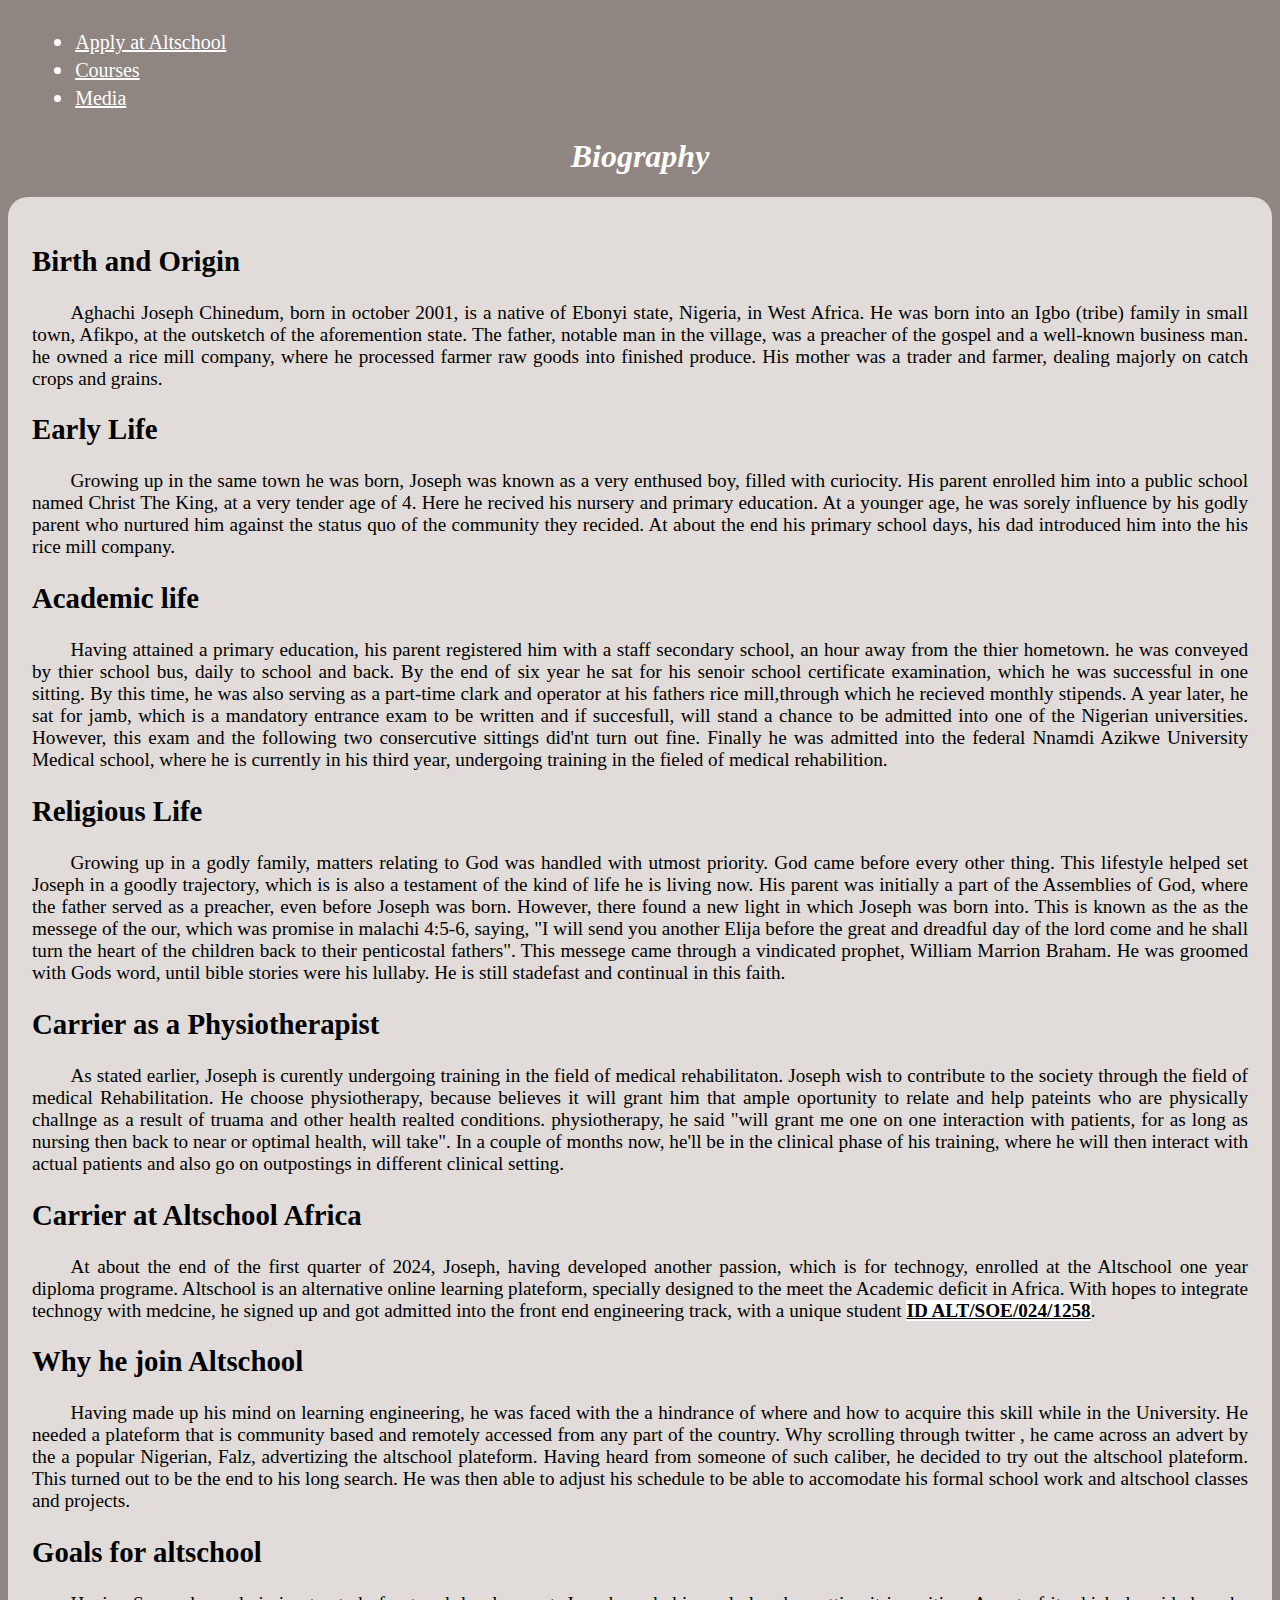
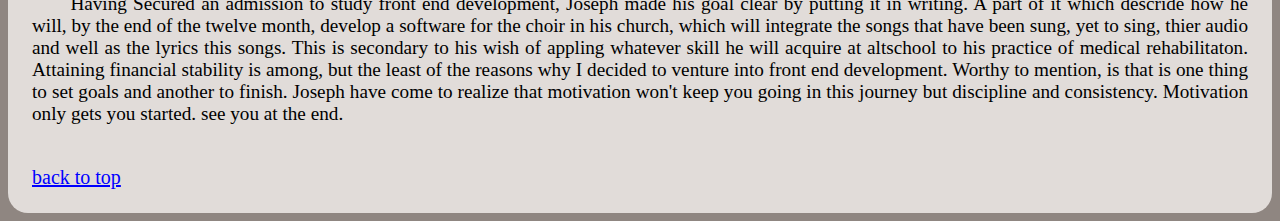
<file: index.html>
<!DOCTYPE html>
<html lang="en">
<head>
    <meta charset="UTF-8">
    <meta name="viewport" content="width=device-width, initial-scale=1.0">
    <title>Assignment</title>
    <link rel="stylesheet" href="/index.css">
</head>
<body>
    <nav id="top">
        <ul>
            <li> <a href="/form folder/form.html">Apply at Altschool</a></li>
            <li> <a href="/Table folder/Table.html">Courses</a></li>
            <li> <a href="/Media folder/media.html">Media</a></li>
         </ul>
    </nav>
    <h1>Biography</h1>
    <article>
        <section  >
            <h2>Birth and Origin</h2>
            <p class="Hello">Aghachi Joseph Chinedum, born in october 2001, is a native of Ebonyi state, Nigeria, in West Africa. He was born into an Igbo (tribe) family in small town, Afikpo, at the outsketch of the aforemention state. The father, notable man in the village, was a preacher of the gospel and a well-known business man. he owned a rice mill company, where he processed farmer raw goods into finished produce. His mother was a trader and farmer, dealing majorly on catch crops and grains. </p>
        </section>

            <section>
                <h2>Early Life</h2>
                <p>Growing up in the same town he was born, Joseph was known as a very enthused boy, filled with curiocity. His parent enrolled him into a public school named Christ The King, at a very tender age of 4. Here he recived his nursery and primary education. At a younger age, he was sorely influence by his godly parent who nurtured him against the status quo of the community they recided. At about the end his primary school days, his dad introduced him into the his rice mill company. </p>
            </section>
            
            <section>
                <h2>Academic life</h2>
                <p>
                    Having attained a primary education, his parent registered him with a staff secondary school, an hour away from the thier hometown. he was conveyed by thier school bus, daily to school and back. By the end of six year he sat for his senoir school certificate examination, which he was successful in one sitting. By this time, he was also serving as a part-time clark and operator at his fathers rice mill,through which he recieved monthly stipends. A year later, he sat for jamb, which is a mandatory entrance exam to be written and if succesfull, will stand a chance to be admitted into one of the Nigerian universities. However, this exam and the following two consercutive sittings did'nt turn out fine. Finally he was admitted into the federal Nnamdi Azikwe University Medical school, where he is currently in his third year, undergoing training in the fieled of medical rehabilition.
                </p>
            </section>

            <section>
                <h2>Religious Life</h2>
                <p>
                    Growing up in a godly family, matters relating to God was handled with utmost priority. God came before every other thing. This lifestyle helped set Joseph in a goodly trajectory, which is is also a testament of the kind of life he is living now. His parent was initially a part of the Assemblies of God, where the father served as a preacher, even before Joseph was born. However, there found a new light in which Joseph was born into. This is known as the as the messege of the our, which was promise in malachi 4:5-6, saying, "I will send you another Elija before the great and dreadful day of the lord come and he shall turn the heart of the children back to their penticostal fathers". This messege came through a vindicated prophet, William Marrion Braham. He was groomed with Gods word, until bible stories were his lullaby. He is still stadefast and continual in this faith.
                </p>
            </section>

            <section>
                <h2>Carrier as a Physiotherapist</h2>
                <p>
                    As stated earlier, Joseph is curently undergoing training in the field of medical rehabilitaton. Joseph wish to contribute to the society through the field of medical Rehabilitation. He choose physiotherapy, because believes it will grant him that ample oportunity to relate and help pateints who are physically challnge as a result of truama and other health realted conditions. physiotherapy, he said "will grant me one on one interaction with patients, for as long as nursing then back to near or optimal health, will take". In a couple of months now, he'll be in the clinical phase of his training, where he will then interact with actual patients and also go on outpostings in different clinical setting. 
                
                </p>
            </section>

            <section>
                <h2>Carrier at Altschool Africa</h2>
                <p>
                    At about the end of the first quarter of 2024, Joseph, having developed another passion, which is for technogy, enrolled at the Altschool one year diploma programe. Altschool is an alternative online learning plateform, specially designed to the meet the Academic deficit in Africa. With hopes to integrate technogy with medcine, he signed up and got admitted into the front end engineering track, with a unique student <strong> ID ALT/SOE/024/1258</strong>.
                </p>
            </section>

            <section>
                <h2>Why he join Altschool</h2>
                <p>Having made up his mind on learning engineering, he was faced with the a hindrance of where and how to acquire this skill while in the University. He needed a plateform that is community based and remotely accessed from any part of the country. Why scrolling through twitter , he came across an advert by the a popular Nigerian, Falz, advertizing the altschool plateform. Having heard from someone of such caliber, he decided to try out the altschool plateform. This turned out to be the end to his long search. He was then able to adjust his schedule to be able to accomodate his formal school work and altschool classes and projects. </p>
            </section>

            <section>
                <h2>Goals for altschool</h2>
               <p> Having Secured an admission to study front end development, Joseph made his goal clear by putting it in writing. A part of it which descride how he will, by the end of the twelve month, develop a software for the choir in his church, which will integrate the songs that have been sung, yet to sing, thier audio and well as the lyrics this songs. This is secondary to his wish of appling whatever skill he will acquire at altschool to his practice of medical rehabilitaton. Attaining financial stability is among, but the least of the reasons why I decided to venture into front end development. Worthy to mention, is that is one thing to set goals and another to finish. Joseph have come to realize that motivation won't keep you going in this journey but discipline and consistency. Motivation only gets you started. see you at the end.</p>
            </section>
<br>
            <nav>
                <a href="#top" id="make_it_red">back to top</a>
            </nav>
        
    </article>
</body>
</html>
</file>
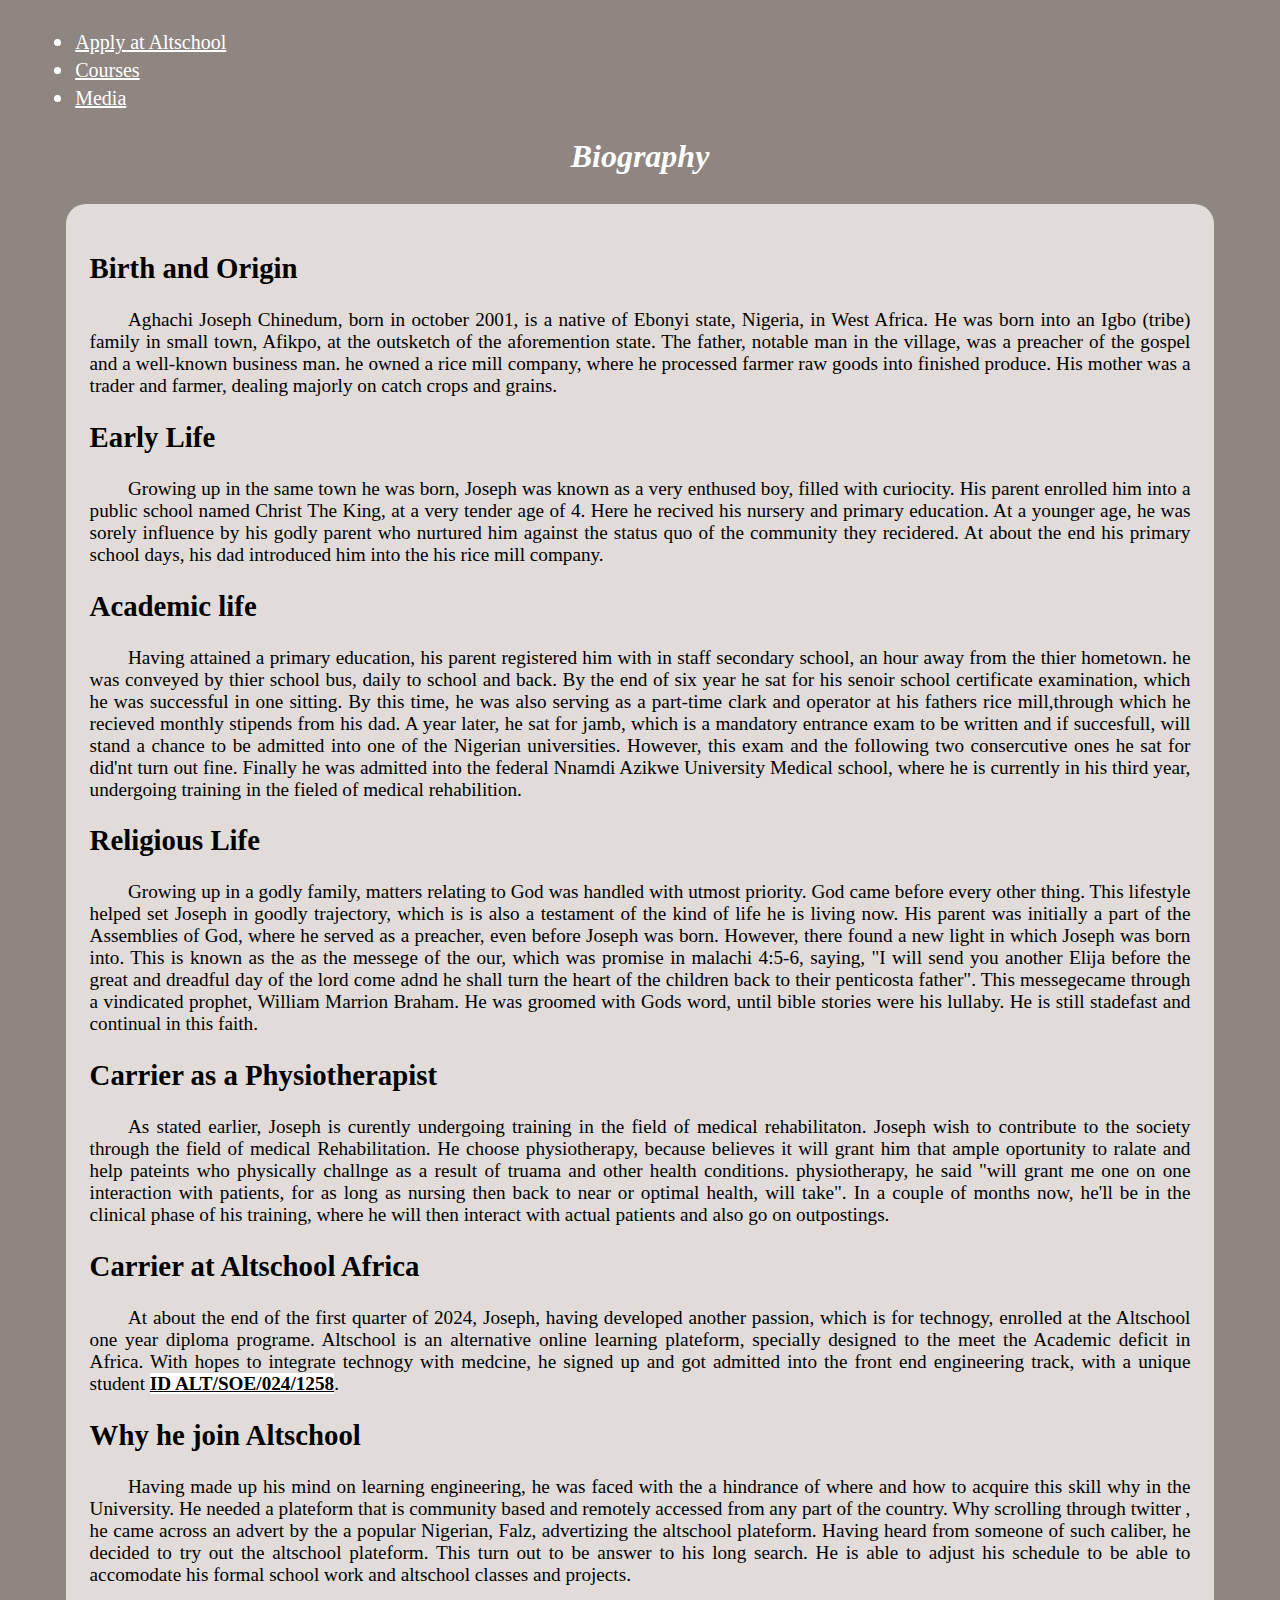
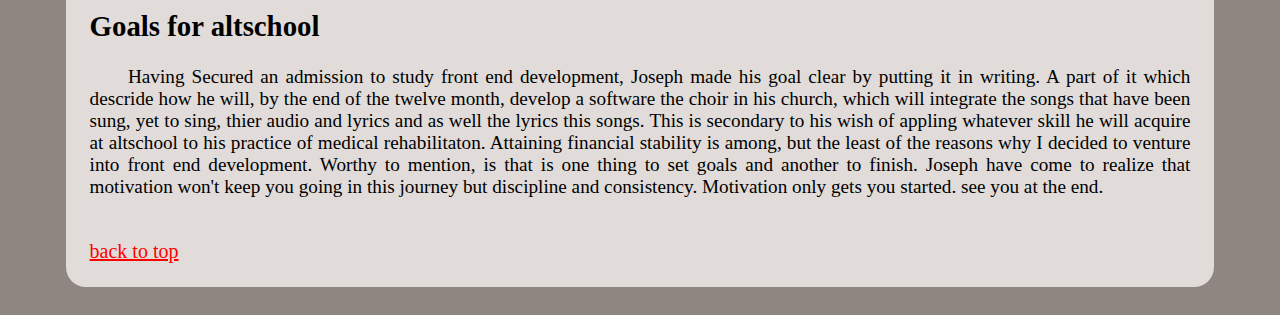
<file: Biography/index.html>
<!DOCTYPE html>
<html lang="en">
<head>
    <meta charset="UTF-8">
    <meta name="viewport" content="width=device-width, initial-scale=1.0">
    <title>Assignment</title>
    <link rel="stylesheet" href="/Biography/index.css">
</head>
<body>
    <nav id="top">
        <ul>
            <li> <a href="/form folder/form.html">Apply at Altschool</a></li>
            <li> <a href="/Table folder/Table.html">Courses</a></li>
            <li> <a href="/Media folder/media.html">Media</a></li>
         </ul>
    </nav>
    <h1>Biography</h1>
    <article>
        <section  >
            <h2>Birth and Origin</h2>
            <p class="Hello">Aghachi Joseph Chinedum, born in october 2001, is a native of Ebonyi state, Nigeria, in West Africa. He was born into an Igbo (tribe) family in small town, Afikpo, at the outsketch of the aforemention state. The father, notable man in the village, was a preacher of the gospel and a well-known business man. he owned a rice mill company, where he processed farmer raw goods into finished produce. His mother was a trader and farmer, dealing majorly on catch crops and grains. </p>
        </section>

            <section>
                <h2>Early Life</h2>
                <p>Growing up in the same town he was born, Joseph was known as a very enthused boy, filled with curiocity. His parent enrolled him into a public school named Christ The King, at a very tender age of 4. Here he recived his nursery and primary education. At a younger age, he was sorely influence by his godly parent who nurtured him against the status quo of the community they recidered. At about the end his primary school days, his dad introduced him into the his rice mill company. </p>
            </section>
            
            <section>
                <h2>Academic life</h2>
                <p>
                    Having attained a primary education, his parent registered him with in staff secondary school, an hour away from the thier hometown. he was conveyed by thier school bus, daily to school and back. By the end of six year he sat for his senoir school certificate examination, which he was successful in one sitting. By this time, he was also serving as a part-time clark and operator at his fathers rice mill,through which he recieved monthly stipends from his dad. A year later, he sat for jamb, which is a mandatory entrance exam to be written and if succesfull, will stand a chance to be admitted into one of the Nigerian universities. However, this exam and the following two consercutive ones he sat for did'nt turn out fine. Finally he was admitted into the federal Nnamdi Azikwe University Medical school, where he is currently in his third year, undergoing training in the fieled of medical rehabilition.
                </p>
            </section>

            <section>
                <h2>Religious Life</h2>
                <p>
                    Growing up in a godly family, matters relating to God was handled with utmost priority. God came before every other thing. This lifestyle helped set Joseph in goodly trajectory, which is is also a testament of the kind of life he is living now. His parent was initially a part of the Assemblies of God, where he served as a preacher, even before Joseph was born. However, there found a new light in which Joseph was born into. This is known as the as the messege of the our, which was promise in malachi 4:5-6, saying, "I will send you another Elija before the great and dreadful day of the lord come adnd he shall turn the heart of the children back to their penticosta father". This messegecame through a vindicated prophet, William Marrion Braham. He was groomed with Gods word, until bible stories were his lullaby. He is still stadefast and continual in this faith.
                </p>
            </section>

            <section>
                <h2>Carrier as a Physiotherapist</h2>
                <p>
                    As stated earlier, Joseph is curently undergoing training in the field of medical rehabilitaton. Joseph wish to contribute to the society through the field of medical Rehabilitation. He choose physiotherapy, because believes it will grant him that ample oportunity to ralate and help pateints who physically challnge as a result of truama and other health conditions. physiotherapy, he said "will grant me one on one interaction with patients, for as long as nursing then back to near or optimal health, will take". In a couple of months now, he'll be in the clinical phase of his training, where he will then interact with actual patients and also go on outpostings. 
                
                </p>
            </section>

            <section>
                <h2>Carrier at Altschool Africa</h2>
                <p>
                    At about the end of the first quarter of 2024, Joseph, having developed another passion, which is for technogy, enrolled at the Altschool one year diploma programe. Altschool is an alternative online learning plateform, specially designed to the meet the Academic deficit in Africa. With hopes to integrate technogy with medcine, he signed up and got admitted into the front end engineering track, with a unique student <strong> ID ALT/SOE/024/1258</strong>.
                </p>
            </section>

            <section>
                <h2>Why he join Altschool</h2>
                <p>Having made up his mind on learning engineering, he was faced with the a hindrance of where and how to acquire this skill why in the University. He needed a plateform that is community based and remotely accessed from any part of the country. Why scrolling through twitter , he came across an advert by the a popular Nigerian, Falz, advertizing the altschool plateform. Having heard from someone of such caliber, he decided to try out the altschool plateform. This turn out to be answer to his long search. He is able to adjust his schedule to be able to accomodate his formal school work and altschool classes and projects. </p>
            </section>

            <section>
                <h2>Goals for altschool</h2>
               <p> Having Secured an admission to study front end development, Joseph made his goal clear by putting it in writing. A part of it which descride how he will, by the end of the twelve month, develop a software the choir in his church, which will integrate the songs that have been sung, yet to sing, thier audio and lyrics and as well the lyrics this songs. This is secondary to his wish of appling whatever skill he will acquire at altschool to his practice of medical rehabilitaton. Attaining financial stability is among, but the least of the reasons why I decided to venture into front end development. Worthy to mention, is that is one thing to set goals and another to finish. Joseph have come to realize that motivation won't keep you going in this journey but discipline and consistency. Motivation only gets you started. see you at the end.</p>
            </section>
<br>
            <nav>
                <a href="#top" id="make_it_red">back to top</a>
            </nav>
        
    </article>
</body>
</html>
</file>
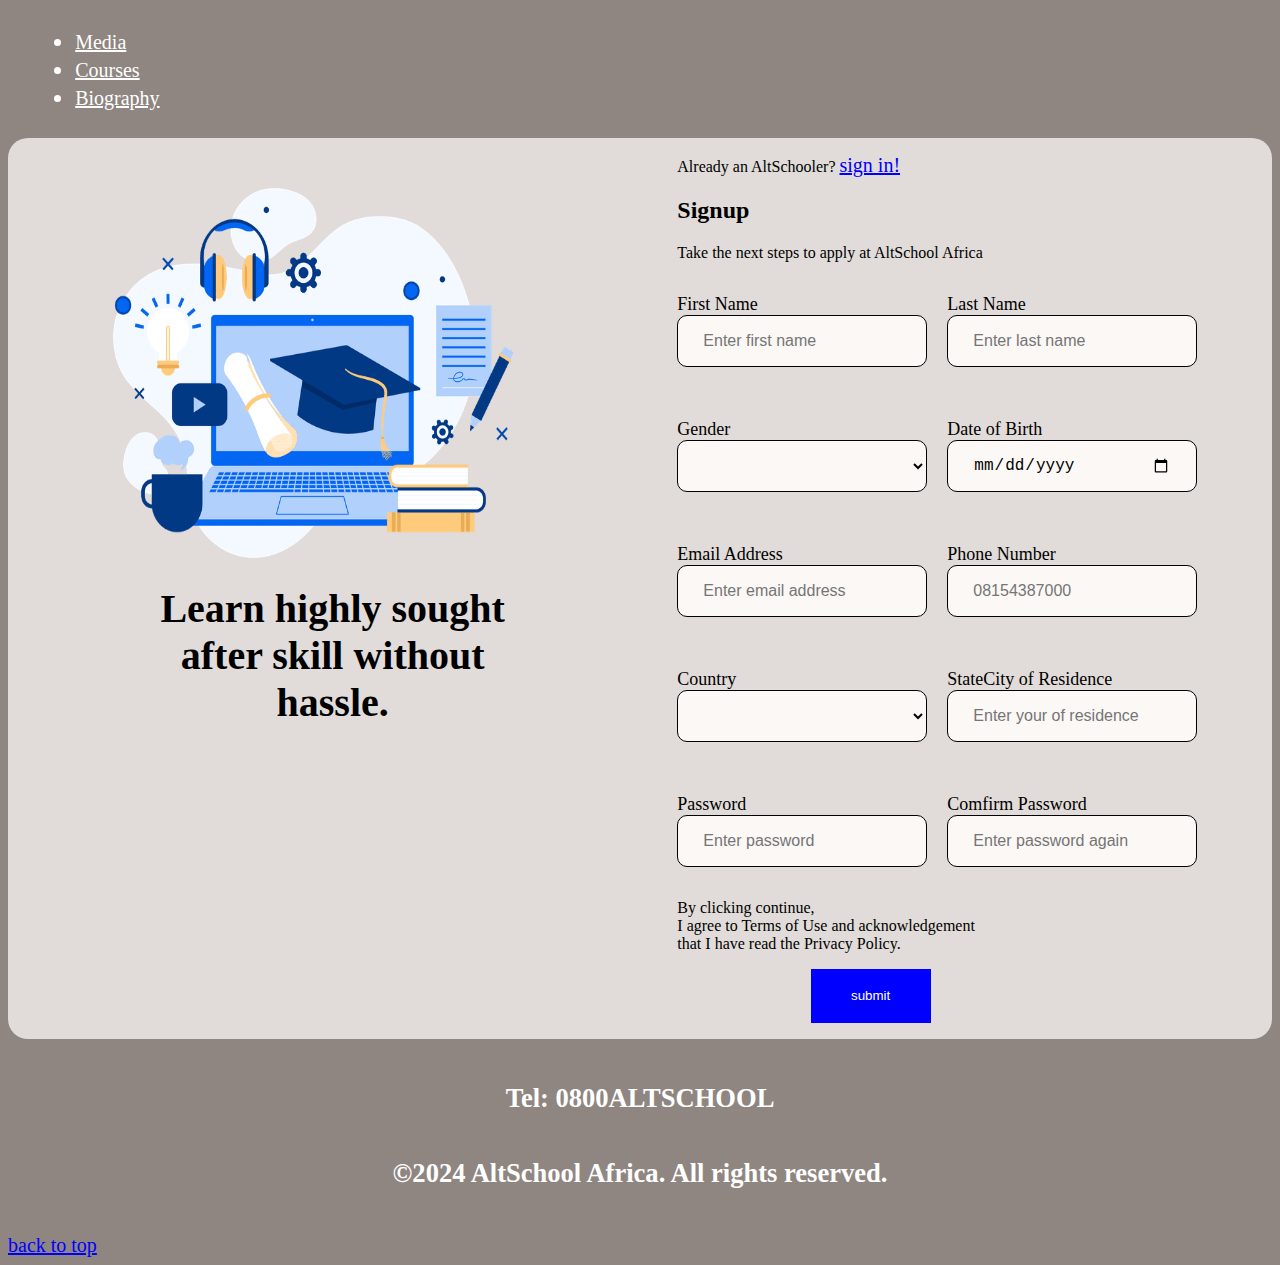
<file: form folder/form.html>
<!DOCTYPE html>
<html lang="en">
<head>
    <meta charset="UTF-8">
    <meta name="viewport" content="width=device-width, initial-scale=1.0">
    <title>Document</title>
    <link rel="stylesheet" href="/form folder/form.css">
</head>
<body>
    <nav id="backtotop">
        <ul>
            <li> <a href="/Media folder/media.html">Media</a></li>
            <li> <a href="/Table folder/Table.html">Courses</a></li>
            <li> <a href="/index.html">Biography</a></li>
         </ul>
    </nav>
    <div class="general-container">

<div class="picture-container">

    <img src="/Assets/alt school first assignment..png" alt="Learn at altschool" height="370" width="470" class="image1"> 
    <h1 class="header">Learn highly sought<br>after skill without  <br> hassle.</h1> 

<img src="/Assets/altschool logo.png" alt="altschool-logo" class="image2">
    <footer>
        
    
    
   
</div>

<div class="general-form-containe">
    <p>Already an AltSchooler?  <a href="https://portal.altschoolafrica.com/auth/login" class="sign-in">sign in!</a></p>
    <h2 class="Signup">Signup</h2>
    <p class="take-step">Take the next steps to apply at AltSchool Africa</p>

    <div class="form-container2">    
   <p> <label for="First name">First Name</label> <br>
    <input type="text" placeholder="Enter first name" required id="First name"> </p>
    
 <p> <label for="Last Name">Last Name</label> <br>
    <input type="text" placeholder="Enter last name" required id="Last Name"> </p>

 
     <p> <label for="Gender">Gender</label> <br>
   <select name="gender" id="Gender" aria-placeholder="Select gender">
    <optgroup >
        <option value="Male">Male</option>
        <option value="Female">Female</option>
    </optgroup>
   </select>

  <p> <label for="Date of Birth">Date of Birth</label> <br>
    <input type="date"  required id="Date of Birth"> </p>



 <p> <label for="Email Address">Email Address</label> <br>
    <input type="email"  required id="Email Address" placeholder="Enter email address"> </p>
    
 <p> <label for="Phone Number">Phone Number</label> <br>
    <input type="number"  required id="Phone Number" placeholder="08154387000" class="required"> </p>


  
<p><label for="country1">Country</label> <br>
    <select id="country1" name="country">
        <option value="AF">Afghanistan</option>
        <option value="AL">Albania</option>
        <option value="DZ">Algeria</option>
        <option value="AS">American Samoa</option>
        <option value="AD">Andorra</option>
        <option value="AO">Angola</option>
        <option value="AI">Anguilla</option>
        <option value="AQ">Antarctica</option>
        <option value="AG">Antigua and Barbuda</option>
        <option value="AR">Argentina</option>
        <option value="AM">Armenia</option>
        <option value="AW">Aruba</option>
        <option value="AU">Australia</option>
        <option value="AT">Austria</option>
        <option value="AZ">Azerbaijan</option>
        <option value="BS">Bahamas</option>
        <option value="BH">Bahrain</option>
        <option value="BD">Bangladesh</option>
        <option value="BB">Barbados</option>
        <option value="BY">Belarus</option>
        <option value="BE">Belgium</option>
        <option value="BZ">Belize</option>
        <option value="BJ">Benin</option>
        <option value="BM">Bermuda</option>
        <option value="BT">Bhutan</option>
        <option value="BO">Bolivia</option>
        <option value="BA">Bosnia and Herzegovina</option>
        <option value="BW">Botswana</option>
        <option value="BR">Brazil</option>
        <option value="IO">British Indian Ocean Territory</option>
        <option value="BN">Brunei Darussalam</option>
        <option value="BG">Bulgaria</option>
        <option value="BF">Burkina Faso</option>
        <option value="BI">Burundi</option>
        <option value="KH">Cambodia</option>
        <option value="CM">Cameroon</option>
        <option value="CA">Canada</option>
        <option value="CV">Cape Verde</option>
        <option value="KY">Cayman Islands</option>
        <option value="CF">Central African Republic</option>
        <option value="TD">Chad</option>
        <option value="CL">Chile</option>
        <option value="CN">China</option>
        <option value="CX">Christmas Island</option>
        <option value="CC">Cocos (Keeling) Islands</option>
        <option value="CO">Colombia</option>
        <option value="KM">Comoros</option>
        <option value="CG">Congo</option>
        <option value="CD">Congo, the Democratic Republic of the</option>
        <option value="CK">Cook Islands</option>
        <option value="CR">Costa Rica</option>
        <option value="CI">Cote D'Ivoire</option>
        <option value="HR">Croatia</option>
        <option value="CU">Cuba</option>
        <option value="CY">Cyprus</option>
        <option value="CZ">Czech Republic</option>
        <option value="DK">Denmark</option>
        <option value="DJ">Djibouti</option>
        <option value="DM">Dominica</option>
        <option value="DO">Dominican Republic</option>
        <option value="EC">Ecuador</option>
        <option value="EG">Egypt</option>
        <option value="SV">El Salvador</option>
        <option value="GQ">Equatorial Guinea</option>
        <option value="ER">Eritrea</option>
        <option value="EE">Estonia</option>
        <option value="ET">Ethiopia</option>
        <option value="FK">Falkland Islands (Malvinas)</option>
        <option value="FO">Faroe Islands</option>
        <option value="FJ">Fiji</option>
        <option value="FI">Finland</option>
        <option value="FR">France</option>
        <option value="GF">French Guiana</option>
        <option value="PF">French Polynesia</option>
        <option value="TF">French Southern Territories</option>
        <option value="GA">Gabon</option>
        <option value="GM">Gambia</option>
        <option value="GE">Georgia</option>
        <option value="DE">Germany</option>
        <option value="GH">Ghana</option>
        <option value="GI">Gibraltar</option>
        <option value="GR">Greece</option>
        <option value="GL">Greenland</option>
        <option value="GD">Grenada</option>
        <option value="GP">Guadeloupe</option>
        <option value="GU">Guam</option>
        <option value="GT">Guatemala</option>
        <option value="GG">Guernsey</option>
        <option value="GN">Guinea</option>
        <option value="GW">Guinea-Bissau</option>
        <option value="GY">Guyana</option>
        <option value="HT">Haiti</option>
        <option value="HM">Heard Island and Mcdonald Islands</option>
        <option value="VA">Holy See (Vatican City State)</option>
        <option value="HN">Honduras</option>
        <option value="HK">Hong Kong</option>
        <option value="HU">Hungary</option>
        <option value="IS">Iceland</option>
        <option value="IN">India</option>
        <option value="ID">Indonesia</option>
        <option value="IR">Iran, Islamic Republic of</option>
        <option value="IQ">Iraq</option>
        <option value="IE">Ireland</option>
        <option value="IM">Isle of Man</option>
        <option value="IL">Israel</option>
        <option value="IT">Italy</option>
        <option value="JM">Jamaica</option>
        <option value="JP">Japan</option>
        <option value="JE">Jersey</option>
        <option value="JO">Jordan</option>
        <option value="KZ">Kazakhstan</option>
        <option value="KE">Kenya</option>
        <option value="KI">Kiribati</option>
        <option value="KP">Korea, Democratic People's Republic of</option>
        <option value="KR">Korea, Republic of</option>
        <option value="KW">Kuwait</option>
        <option value="KG">Kyrgyzstan</option>
        <option value="LA">Lao People's Democratic Republic</option>
        <option value="LV">Latvia</option>
        <option value="LB">Lebanon</option>
        <option value="LS">Lesotho</option>
        <option value="LR">Liberia</option>
        <option value="LY">Libyan Arab Jamahiriya</option>
        <option value="LI">Liechtenstein</option>
        <option value="LT">Lithuania</option>
        <option value="LU">Luxembourg</option>
        <option value="MO">Macao</option>
        <option value="MK">Macedonia, the Former Yugoslav Republic of</option>
        <option value="MG">Madagascar</option>
        <option value="MW">Malawi</option>
        <option value="MY">Malaysia</option>
        <option value="MV">Maldives</option>
        <option value="ML">Mali</option>
        <option value="MT">Malta</option>
        <option value="MH">Marshall Islands</option>
        <option value="MQ">Martinique</option>
        <option value="MR">Mauritania</option>
        <option value="MU">Mauritius</option>
        <option value="YT">Mayotte</option>
        <option value="MX">Mexico</option>
        <option value="FM">Micronesia, Federated States of</option>
        <option value="MD">Moldova, Republic of</option>
        <option value="MC">Monaco</option>
        <option value="MN">Mongolia</option>
        <option value="ME">Montenegro</option>
        <option value="MS">Montserrat</option>
        <option value="MA">Morocco</option>
        <option value="MZ">Mozambique</option>
        <option value="MM">Myanmar</option>
        <option value="NA">Namibia</option>
        <option value="NR">Nauru</option>
        <option value="NP">Nepal</option>
        </select> 
    

    <p>
         <label for="State">StateCity of Residence</label>  <br>
        <input type="text" id="State" placeholder="Enter your of residence"> 
    </p>

       
           <p>  <label for="Password">Password</label> <br>
                <input type="password" placeholder="Enter password" required id="Password"></p>

      <p> <label for="Enter Password">Comfirm Password</label> <br>
            <input type="password" placeholder="Enter password again" required id="Enter Password"> </p>
        
        </div>
       <section>
        <p>
            By clicking continue, <br>I agree to Terms of Use and acknowledgement <br>
             that I have read the Privacy Policy.
            </p>
        <p>
            <button type="submit" class="submit-button">submit</button>
        </p>
    </section> 
    </div>

</div>
<footer>
    <section class="footer2">
        <h5>Tel: 0800ALTSCHOOL</h5> 
        <h5>©2024 AltSchool Africa. All rights reserved.</h5>
    </section>
    <a href="#backtotop" class="back-to-top">back to top</a>
</footer>
</body>
</html>
</file>
<file: index.css>
p {
    text-indent: 2em;
    font-size: 1.2rem;
    text-align: justify;
}

article {
    /* border: 3px ; */
        font-size: 1.2rem;
        padding: 1.5rem;
        
        background-color: #E1DCD9;
        /* color: antiquewhite; */
        border: 2px;
        border-radius: 20px;
}
h1 {
    text-align: center;
    font-style: italic;
    color: white;
}
body {
    background-color: #8F8681;
}
/* nav ul li {
    background-color: #E1DCD9;
    border: 0.5em solid #E1DCD9;
    margin: 1.5rem;
    width: 10%;
    border-radius: 40%; */
    
 a {
    font-size: 20px;
    color: white;
    font-weight: 200px;
    margin: 1.5re;
 }

 nav ul {
    margin: 1.7rem;
    font-size: 25px;
    color: white;
 }
 strong {
    background-color: white;
    text-decoration: underline;
 }

 #make_it_red {
    color: blue;
 }
</file>
<file: Biography/index.css>
p {
    text-indent: 2em;
    font-size: 1.2rem;
    text-align: justify;
}

article {
    /* border: 3px ; */
        font-size: 1.2rem;
        padding: 1.5rem;
        margin: 1.5em 3em 1.5em;
        background-color: #E1DCD9;
        /* color: antiquewhite; */
        border: 2px;
        border-radius: 20px;
}
h1 {
    text-align: center;
    font-style: italic;
    color: white;
}
body {
    background-color: #8F8681;
}
/* nav ul li {
    background-color: #E1DCD9;
    border: 0.5em solid #E1DCD9;
    margin: 1.5rem;
    width: 10%;
    border-radius: 40%; */
    
 a {
    font-size: 20px;
    color: white;
    font-weight: 200px;
    margin: 1.5re;
 }

 nav ul {
    margin: 1.7rem;
    font-size: 25px;
    color: white;
 }
 strong {
    background-color: white;
    text-decoration: underline;
 }

 #make_it_red {
    color: red;
 }
</file>
<file: form folder/form.css>
.general-container {
    
        display: flex;
        align-items: flex-start;
        justify-content: space-evenly;
        gap: 20px; /* Space between image and form */
      background-color:  #E1DCD9;
      border: 2px;
      border-radius: 20px;
   }

 @media (max-width: 768px) {
  .general-container {
    flex-direction: column; /* Stacks the image and form vertically */
    align-items: center;    /* Centers the content */
  }  }

  @media (max-width: 768px) {
    .form-container2 {
      flex-direction: column; /* Stacks the image and form vertically */
      align-items: center;    /* Centers the content */
    }  }
  .image1 {
    display: block;
    max-width: 80%; /* Makes the image smaller on small screens */
    margin-top: 50px;
    margin-left: 30px;
  }
  .image2 {
    display: none;
  }
  @media (max-width: 768px) {
    .image1 {
      display: none;  /* Hide the large image */
    } }
    @media (max-width: 768px) {
      .image2 {
        display: block;  /* Hide the large image */
      } }


      @media (max-width: 768px) {
        .header {
          display: none;  /* Hide the large image */
        } }
        .image2 {
          max-width: 35%;
          margin-top: 30px;
          margin-left: 7em;
          color: #E1DCD9;
        }
  /* table {
    overflow-x: auto;
    width: 90%;
  }
} */

      body {
        background-color: #8F8681;
      }
      nav ul {
        margin: 1.7rem;
        font-size: 25px;
        color: white;
      }
      a {
        font-size: 20px;
        color: white;
        font-weight: 200px;
        margin: 1.5re;
     }
     h1 {
      text-align: center;
      font-size: 40px;
     }
     h5 {
      text-align: center;
     }
    input,select {
      width: 250px;
      height: 40px;
      padding: 10%;
      font-size: 16px;
      border: 1px solid black;
      border-radius: 10px;
      box-sizing: border-box;
      background-color: #fcf8f6;
      
     }
     /* tr td {
      justify-content: space-between;
     } */
    .general-form-container{
      display: flex;
        align-items: flex-start;
        justify-content: space-evenly;
        gap: 20px;
    }
    .form-container2 {
      display: grid;
      grid-template-columns: repeat(2, 1fr);  /* Two equal columns */
      gap: 20px;  /* Space between columns */
    }

    @media (max-width: 768px) {
      .form-container2 {
        grid-template-columns: 1fr;  /* Switch to one column on smaller screens */
      }
    }

    label {
      font-size: 18px;
    }
    .back-to-top {
      color: blue;
    }
    .signup {
      font-family: AlmarenaDisplayBold, sans-serif;
      font-size: 1.3rem;
    }
    .footer2 {
      color: white;
      font-size: xx-large;
    }

    .sign-in {
      color: blue;
    }
    
    .submit-button {
      background-color: blue;
      width: 9em;
      height: 4em;
      color: white;
      border: 2px solid blue;
      margin-left: 10em;
    }
</file>
